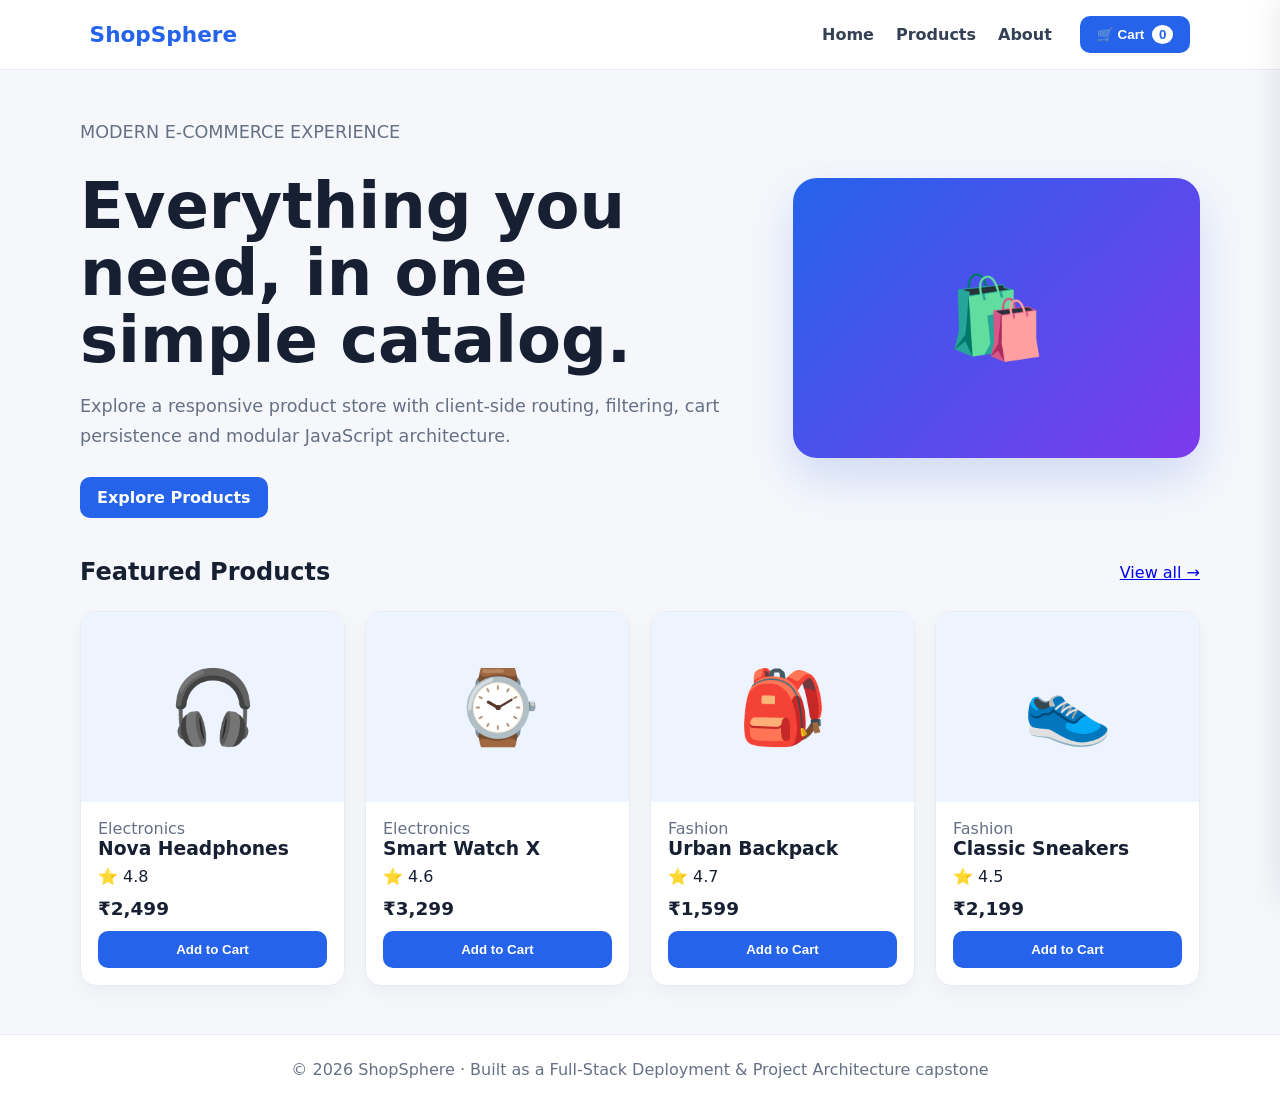
<file: E-commerce Website/index.html>
<!DOCTYPE html>
<html lang="en">
<head>
  <meta charset="UTF-8">
  <meta name="viewport" content="width=device-width, initial-scale=1.0">
  <meta name="description" content="ShopSphere - a modern responsive e-commerce product catalog">
  <title>ShopSphere | E-Commerce Catalog</title>
  <link rel="stylesheet" href="styles.css">
</head>
<body>
  <header class="navbar">
    <a class="logo" href="#/">ShopSphere</a>
    <nav>
      <a href="#/">Home</a>
      <a href="#/products">Products</a>
      <a href="#/about">About</a>
    </nav>
    <button id="cartButton" class="cart-btn">🛒 Cart <span id="cartCount">0</span></button>
  </header>

  <main id="app" class="container"></main>

  <div class="overlay"></div>
  <aside class="cart-panel">
    <div class="section-title"><h2>Your Cart</h2><button id="cartClose">✕</button></div>
    <div id="cartItems"></div>
    <div class="section-title"><strong>Total</strong><strong id="cartTotal">₹0</strong></div>
    <button class="primary" style="width:100%" onclick="alert('Demo checkout — connect a backend/payment gateway here.')">Checkout</button>
  </aside>

  <footer>
    <p>© 2026 ShopSphere · Built as a Full-Stack Deployment & Project Architecture capstone</p>
  </footer>

  <script src="app.js"></script>
</body>
</html>
</file>
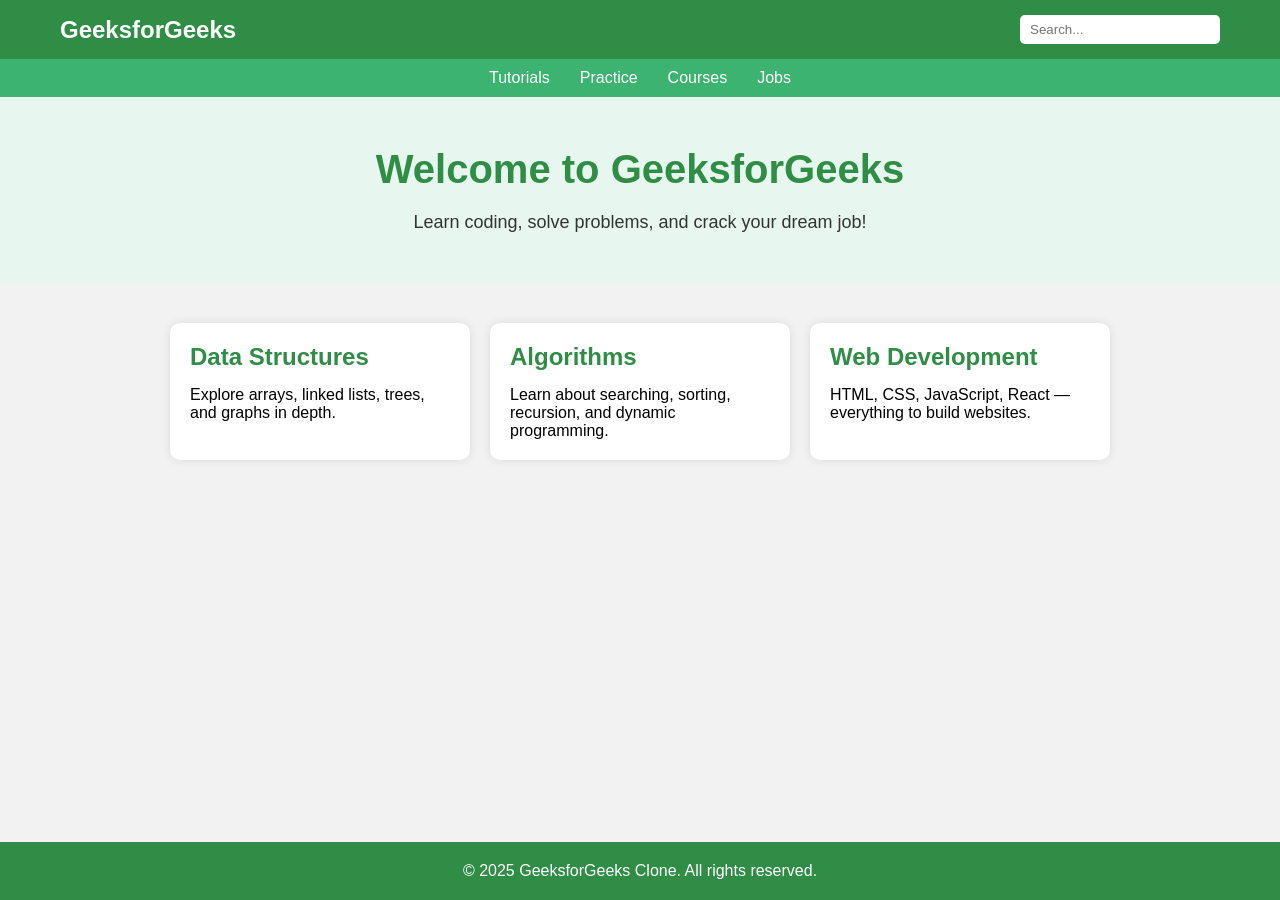
<file: gfg clone/index.html>
<!DOCTYPE html>
<html lang="en">
<head>
    <meta charset="UTF-8">
    <meta name="viewport" content="width=device-width, initial-scale=1.0">
    <title>GeeksforGeeks</title>
    <link rel="stylesheet" href="style.css">
</head>
<body>
    <header>
        
        <div class="header-content">
            <h1 class="logo">GeeksforGeeks</h1>
            <input type="text" placeholder="Search..." id="search-bar">
        </div>
    </header>    
        <nav>
            <a href="tutorials.html">Tutorials</a>
            <a href="practice.html">Practice</a>
            <a href="courses.html">Courses</a>
            <a href="jobs.html">Jobs</a>
        </nav>
    <section class="hero-content">
        <h1>Welcome to GeeksforGeeks</h1>
        <p>Learn coding, solve problems, and crack your dream job!</p>
    </section>
    <section class="main-content">

<div class="card">
      <h2>Data Structures</h2>
      <p>Explore arrays, linked lists, trees, and graphs in depth.</p>
    </div>
    <div class="card">
      <h2>Algorithms</h2>
      <p>Learn about searching, sorting, recursion, and dynamic programming.</p>
    </div>
    <div class="card">
      <h2>Web Development</h2>
      <p>HTML, CSS, JavaScript, React — everything to build websites.</p>
    </div>
    </section>
    <footer>
    <p>&copy; 2025 GeeksforGeeks Clone. All rights reserved.</p>
  </footer>
    
</body>
</html>
</file>
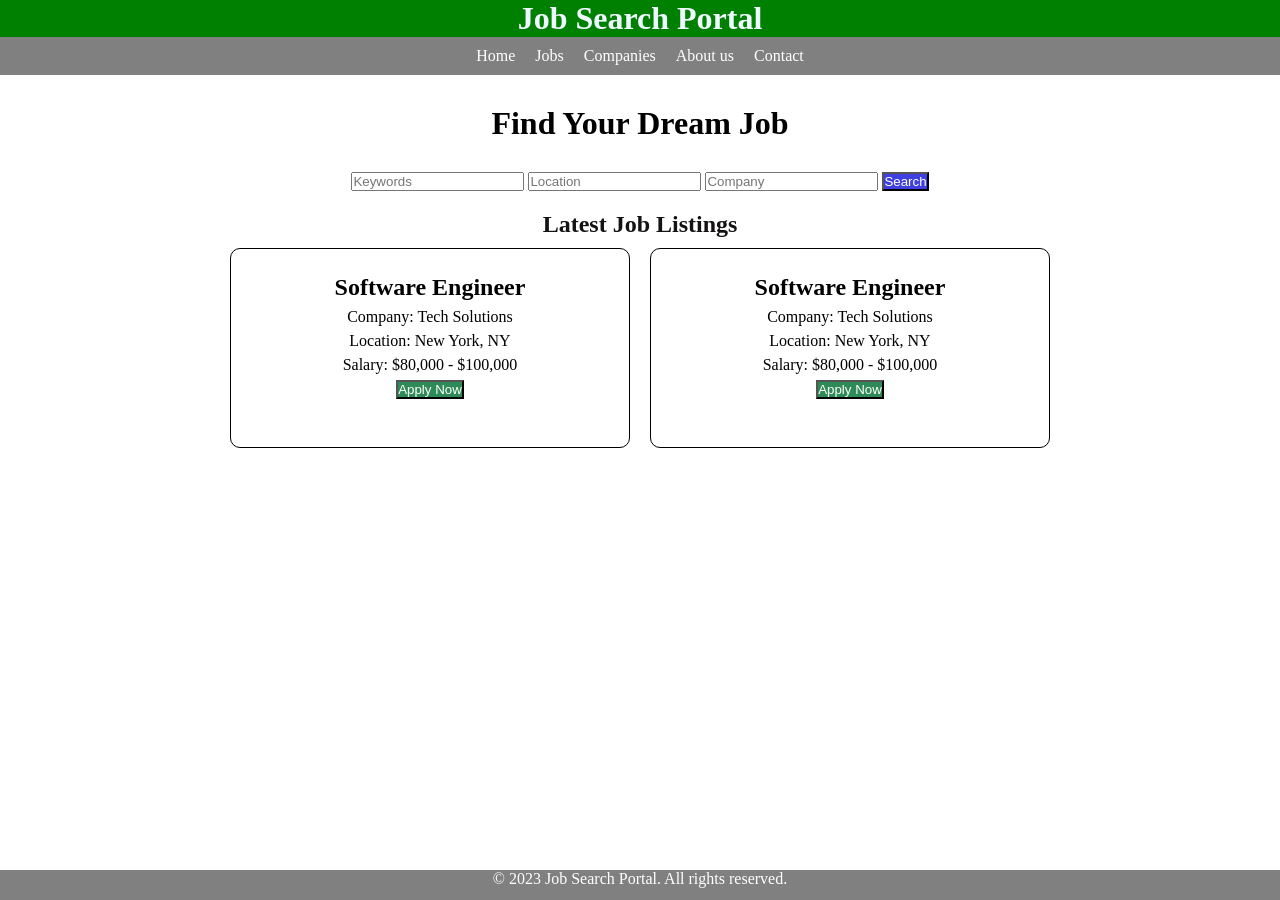
<file: job portal/index.html>
<!DOCTYPE html>
<html lang="en">
<head>
    <meta charset="UTF-8">
    <meta name="viewport" content="width=device-width, initial-scale=1.0">
    <title>Job Portal</title>
    <link rel="stylesheet" href="style.css">
</head>
<body>
    <header class="header">
        <h1>Job Search Portal</h1>
    </header>
    <nav class="navbar">
        <ul>
            <li><a href="index.html">Home</a></li>
            <li><a href="jobs.html">Jobs</a></li>
            <li><a href="companies.html">Companies</a></li>
            <li><a href="aboutus.html">About us</a></li>
            <li><a href="contact.html">Contact</a></li>
        </ul>
    </nav>
    <main>
        <h1 class="main-heading">Find Your Dream Job</h1>
        <section class="search-bar">
            <input type="text" placeholder="Keywords">
            <input type="text" placeholder="Location">
            <input type="text" placeholder="Company">
            <button>Search</button>
        </section>
        <h2 class="second-heading">Latest Job Listings</h2>

        <section class="job-listings">
            <div class="job-card">
                <h2>Software Engineer</h2>
                <p>Company: Tech Solutions</p>
                <p>Location: New York, NY</p>
                <p>Salary: $80,000 - $100,000</p>
                <button class="apply-button">Apply Now</button>
                
            </div>
            <div class="job-card">
                <h2>Software Engineer</h2>
                <p>Company: Tech Solutions</p>
                <p>Location: New York, NY</p>
                <p>Salary: $80,000 - $100,000</p>
                <button class="apply-button">Apply Now</button>
                
            </div>

        </section>
    </main>
    <footer class="footer">
        <p>&copy; 2023 Job Search Portal. All rights reserved.</p>
    </footer>
    
</body>
</html>
</file>
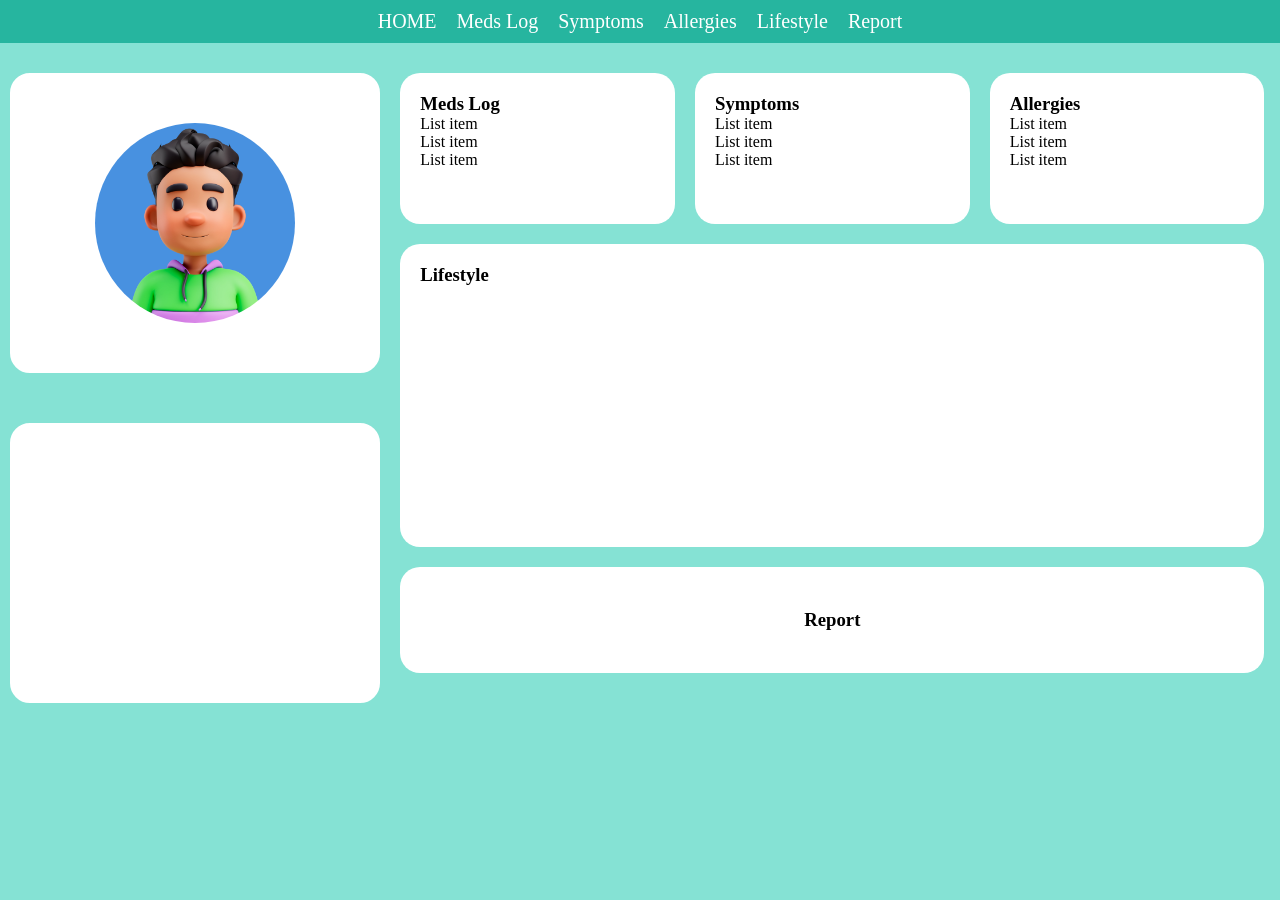
<file: MEDITRACK/index.html>
<!DOCTYPE html>
<html lang="en">

<head>
    <meta charset="UTF-8">
    <meta name="viewport" content="width=device-width, initial-scale=1.0">
    <title>MEDITRACK</title>
    <link rel="stylesheet" href="style.css">
</head>

<body>

    <div class="navbar">
        <ul>
            <li>HOME</li>
            <li>Meds Log</li>
            <li>Symptoms</li>
            <li>Allergies</li>
            <li>Lifestyle</li>
            <li>Report</li>
        </ul>
    </div>
    <div class="container">
        <div class="left">
            <div class="profile">
                <img src="profile.jpg" alt="profile image" height="200px" width="200px">
            </div>
            <div class="calendar"></div>
        </div>
        <div class="right">
            <div class="cards">
                <div class="card">
                    <h3>Meds Log</h3>
                    <p>List item</p>
                    <p>List item</p>
                    <p>List item</p>
                </div>
                <div class="card">
                    <h3>Symptoms</h3>
                    <p>List item</p>
                    <p>List item</p>
                    <p>List item</p>
                </div>
                <div class="card">
                    <h3>Allergies</h3>
                    <p>List item</p>
                    <p>List item</p>
                    <p>List item</p>
                </div>
            </div>
            <div class="lifestyle">
                <h3>Lifestyle</h3>
            </div>
            <div class="report">
                <h3>Report</h3>
            </div>
        </div>
    </div>
</body>

</html>
</file>
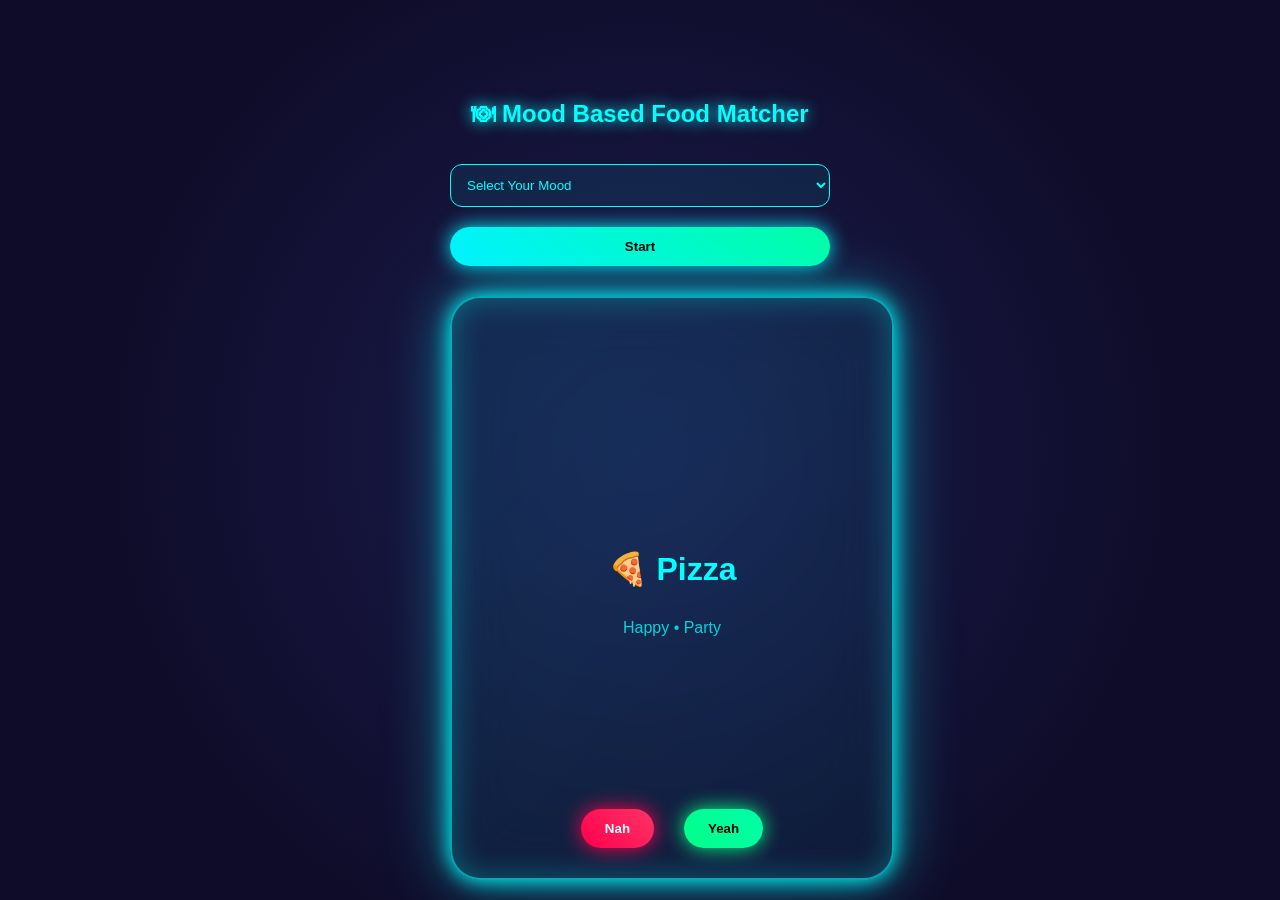
<file: mood based food/index.html>
<body>
<head>
    <link rel="stylesheet" href="style.css">
</head>
<div class="main-container">

  <h1>🍽 Mood Based Food Matcher</h1>

  <select id="moodSelect">
    <option value="">Select Your Mood</option>
    <option value="happy">Happy</option>
    <option value="sad">Sad</option>
    <option value="party">Party</option>
    <option value="lazy">Lazy</option>
    <option value="hungry">Hungry</option>
    <option value="romantic">Romantic</option>
    <option value="celebration">Celebration</option>
  </select>
  <!-- <audio id="swipeSound" src="swipe.mp3"></audio> -->


  <button onclick="start()">Start</button>

  <div class="card-stack">
    <div class="card" id="card">
      <h2 id="foodName">🍕 Pizza</h2>
      <p id="foodMood">Happy • Party</p>

      <div class="buttons">
        <button class="nah" onclick="swipe('left')">Nah</button>
        <button class="yeah" onclick="swipe('right')">Yeah</button>
      </div>
    </div>
  </div>

</div>

<script src="food.js"></script>
<script src="script.js"></script>

</body>
</file>
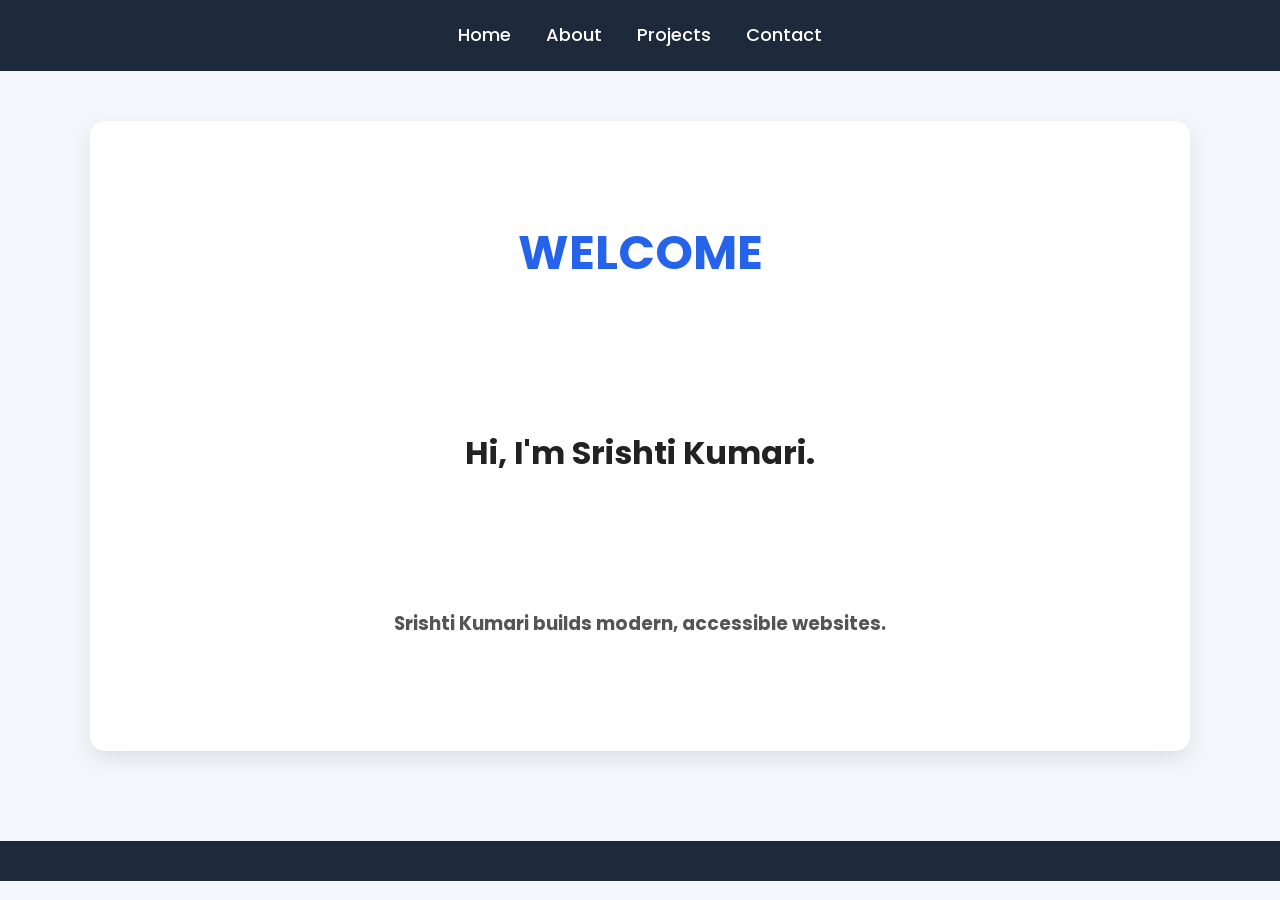
<file: Portfolio/index.html>
<!DOCTYPE html>
<html lang="en">
<head>
    <meta charset="UTF-8">
    <meta name="viewport" content="width=device-width, initial-scale=1.0">
    <meta name="description"
          content="Personal portfolio website of Srishti Kumari, a B.Tech Computer Science Engineering student learning frontend development.">

    <meta name="keywords"
          content="Srishti Kumari, Portfolio, HTML, Frontend Developer, Student">

    <meta name="author"
          content="Srishti Kumari">
    <title>Portfolio - Srishti Kumari</title>
    <link rel="stylesheet" href="style.css">
</head>
<body>
    <header>
        
            <nav aria-label="Main navigation">
                <ul>
                <li><a href="index.html">Home</a></li>
                <li><a href="about.html">About</a></li>
                <li><a href="projects.html">Projects</a></li>
                <li><a href="contact.html">Contact</a></li>
                </ul>
            </nav>
        
        
    </header>
    <main>
        <section id="index">
            <h1>WELCOME</h1>
            <h2 style="text-align:center;">Hi, I'm Srishti Kumari.</h2>
            <h3 style="text-align:center;">Srishti Kumari builds modern, accessible websites.</h3>

        </section>
    </main>
    <footer></footer>
</body>
</html>
</file>
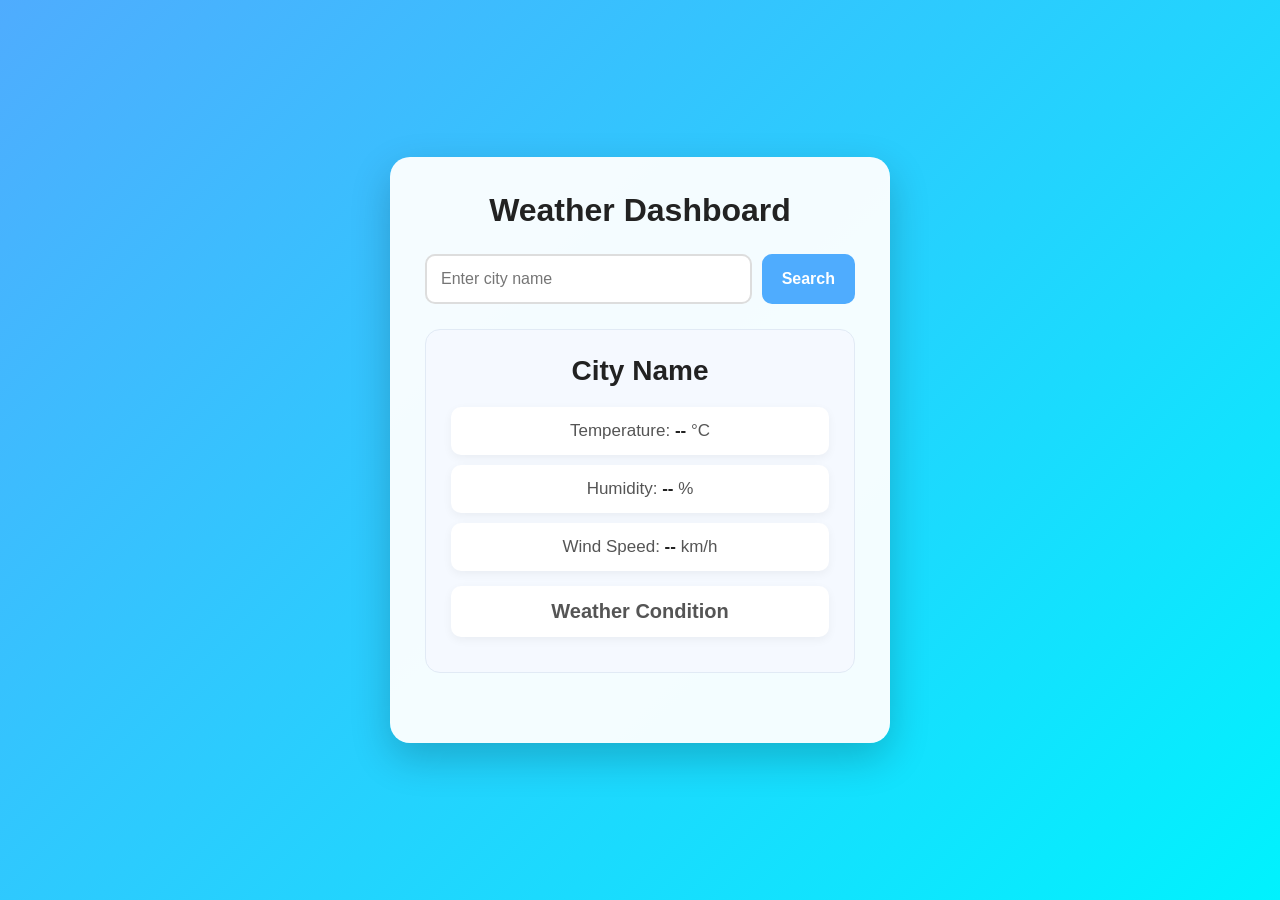
<file: Weather Dashboard/index.html>
<!DOCTYPE html>
<html lang="en">
<head>
    <meta charset="UTF-8">
    <meta name="viewport" content="width=device-width, initial-scale=1.0">
    <title>Weather Dashboard</title>

    <link rel="stylesheet" href="style.css">
</head>

<body>

    <div class="weather-container">

        <h1>Weather Dashboard</h1>

        <div class="search-box">
            <input 
                type="text" 
                id="cityInput" 
                placeholder="Enter city name"
            >

            <button id="searchButton">Search</button>
        </div>

        <div id="weatherResult">

            <h2 id="cityName">City Name</h2>

            <p>Temperature: <span id="temperature">--</span> °C</p>

            <p>Humidity: <span id="humidity">--</span> %</p>

            <p>Wind Speed: <span id="windSpeed">--</span> km/h</p>

            <p id="weatherCondition">Weather Condition</p>

        </div>

        <p id="errorMessage"></p>

    </div>

    <script src="script.js"></script>

</body>
</html>
</file>
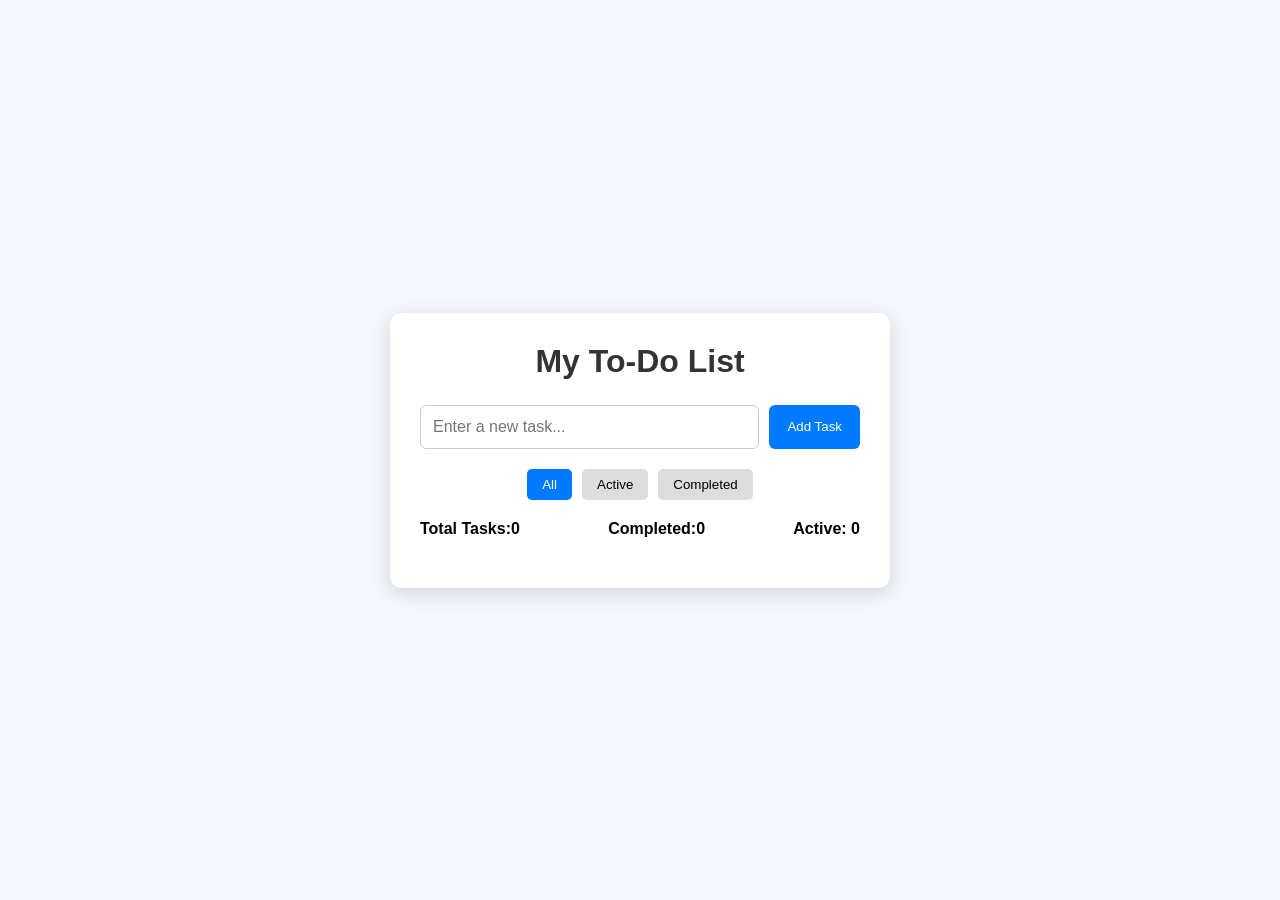
<file: working to do list/index.html>
<!DOCTYPE html>
<html lang="en">
<head>
    <meta charset="UTF-8">
    <meta name="viewport" content="width=device-width, initial-scale=1.0">
    <title>To-Do List App</title>
    <link rel="stylesheet" href="style.css">
</head>
<body>

    <div class="container">

        <h1> My To-Do List</h1>

        <div class="input-section">
            <input type="text"id="taskInput"  placeholder="Enter a new task..."  >
            <button id="addTaskBtn"> Add Task</button>
        </div>

        <div class="filter-section">
            <button class="filter-btn active" data-filter="all">All</button>
            <button class="filter-btn" data-filter="active">Active</button>
            <button class="filter-btn" data-filter="completed">Completed</button>
        </div>

        <div class="task-info">
            <p> Total Tasks:<span id="totalTasks">0</span></p>
            <p> Completed:<span id="completedTasks">0</span></p>
            <p> Active: <span id="activeTasks">0</span></p>
        </div>

        <ul id="taskList">


        </ul>

    </div>

    <script src="script.js"></script>

</body>
</html>
</file>
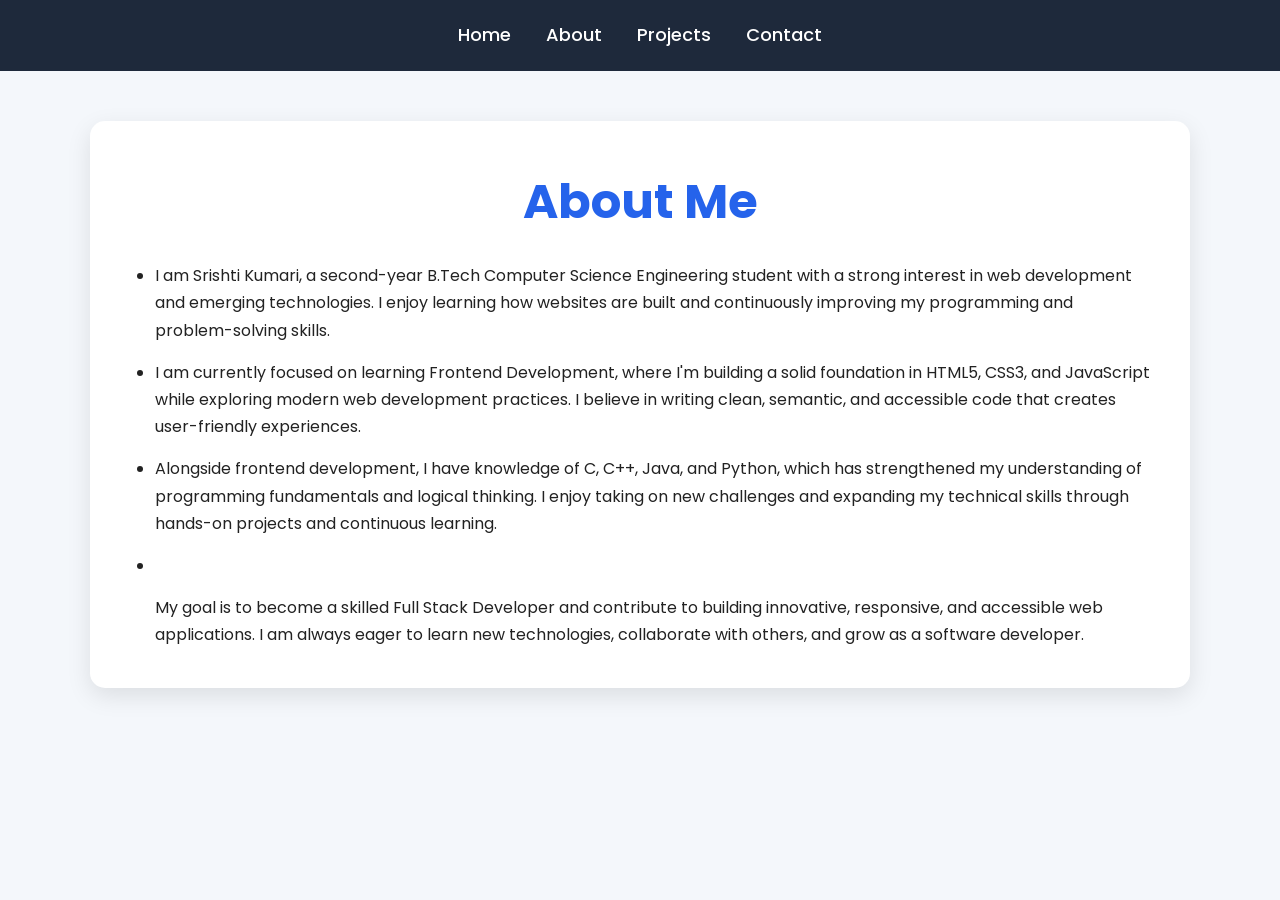
<file: Portfolio/about.html>
<!DOCTYPE html>
<html lang="en">
<head>
    <meta charset="UTF-8">
    <meta name="viewport" content="width=device-width, initial-scale=1.0">
    <title>About Me</title>
    <link rel="stylesheet" href="style.css">
</head>
<body>
    <header>
        
            <nav aria-label="Main navigation">
                <ul>
                    <li><a href="index.html">Home</a></li>
                    <li><a href="about.html">About</a></li>
                    <li><a href="projects.html">Projects</a></li>
                    <li><a href="contact.html">Contact</a></li>
                </ul>
            </nav>
        
        
    </header>
    <main>
        <section id="about">
            <h1>About Me</h1>
            <ul><li>I am Srishti Kumari, a second-year B.Tech Computer Science Engineering student with a strong interest in web development and emerging technologies. I enjoy learning how websites are built and continuously improving my programming and problem-solving skills.</li>

<li>I am currently focused on learning Frontend Development, where I'm building a solid foundation in HTML5, CSS3, and JavaScript while exploring modern web development practices. I believe in writing clean, semantic, and accessible code that creates user-friendly experiences.</li>

<li>Alongside frontend development, I have knowledge of C, C++, Java, and Python, which has strengthened my understanding of programming fundamentals and logical thinking. I enjoy taking on new challenges and expanding my technical skills through hands-on projects and continuous learning.</li>

<li></li>My goal is to become a skilled Full Stack Developer and contribute to building innovative, responsive, and accessible web applications. I am always eager to learn new technologies, collaborate with others, and grow as a software developer.</li>
</ul>
        </section>
    </main>
</body>
</html>
</file>
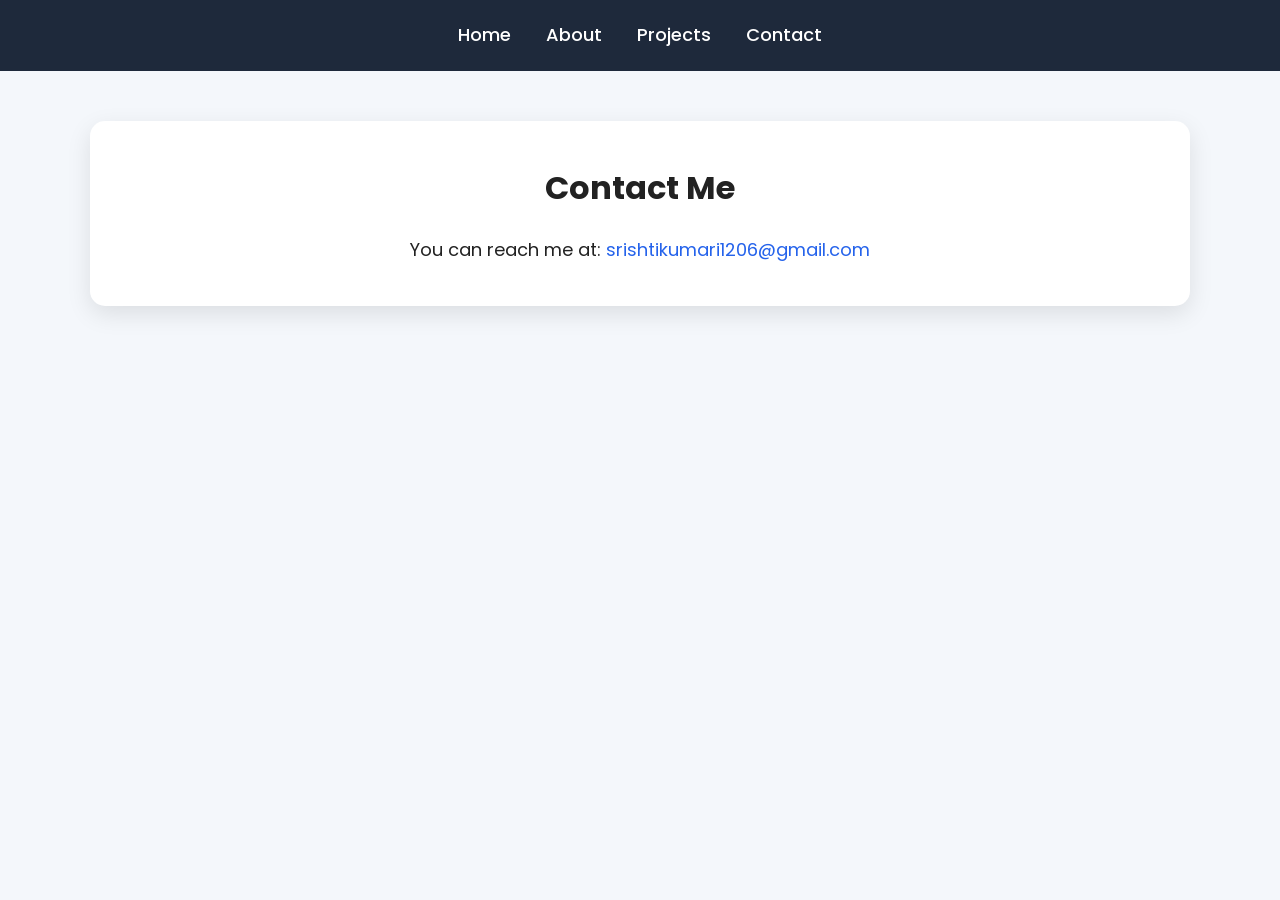
<file: Portfolio/contact.html>
<!DOCTYPE html>
<html lang="en">
<head>
    <meta charset="UTF-8">
    <meta name="viewport" content="width=device-width, initial-scale=1.0">
    <title>Contact Me</title>
    <link rel="stylesheet" href="style.css">
</head>
<body>
    <header>
        
            <nav aria-label="Main navigation">
                <ul>
                    <li><a href="index.html">Home</a></li>
                    <li><a href="about.html">About</a></li>
                    <li><a href="projects.html">Projects</a></li>
                    <li><a href="contact.html">Contact</a></li>
                </ul>
            </nav>
        
        
    </header>
    <main>
        <section id="contact">
            <h2>Contact Me</h2>
            <p>You can reach me at: <a href="mailto:srishtikumari1206@gmail.com">srishtikumari1206@gmail.com</a></p>
           
        </section>
    </main>
    
</body>
</html>
</file>
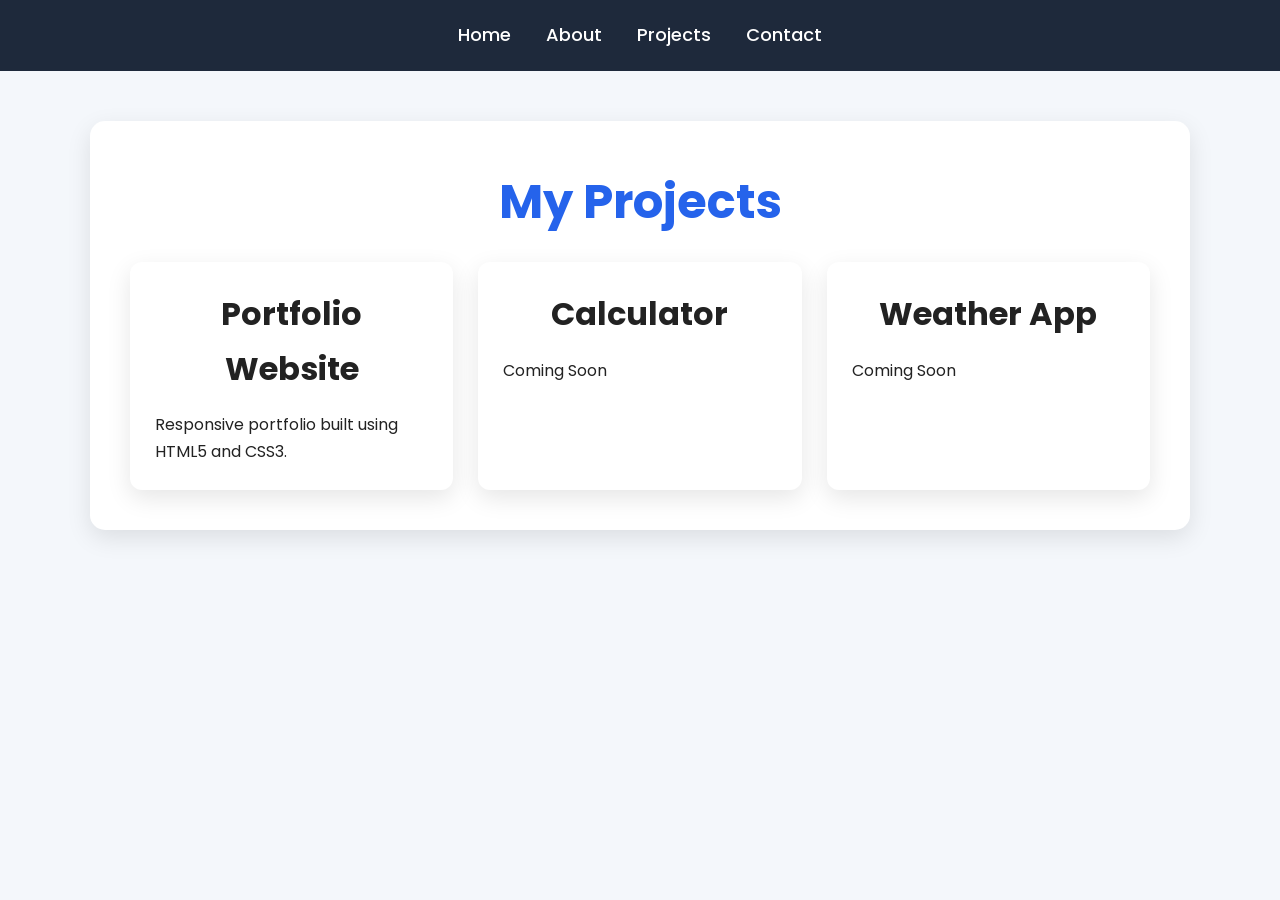
<file: Portfolio/projects.html>
<!DOCTYPE html>
<html lang="en">
<head>
    <meta charset="UTF-8">
    <meta name="viewport" content="width=device-width, initial-scale=1.0">
    <title>Projects</title>
    <link rel="stylesheet" href="style.css">
</head>
<body>
    <header>
        
            <nav aria-label="Main navigation">
                <ul>
                    <li><a href="index.html">Home</a></li>
                    <li><a href="about.html">About</a></li>
                    <li><a href="projects.html">Projects</a></li>
                    <li><a href="contact.html">Contact</a></li>
                </ul>
            </nav>
        
        
    </header>
    <main>
  
           <section id="projects">

<h1>My Projects</h1>

<div class="cards">

<div class="card">
<h2>Portfolio Website</h2>
<p>Responsive portfolio built using HTML5 and CSS3.</p>
</div>

<div class="card">
<h2>Calculator</h2>
<p>Coming Soon</p>
</div>

<div class="card">
<h2>Weather App</h2>
<p>Coming Soon</p>
</div>

</div>

</section>
        
    </main>
</body>
</html>
</file>
<file: E-commerce Website/styles.css>
*{box-sizing:border-box;margin:0;padding:0}
:root{font-family:Inter,system-ui,-apple-system,BlinkMacSystemFont,"Segoe UI",sans-serif;color:#172033;background:#f5f7fb}
body{min-height:100vh}
.navbar{position:sticky;top:0;z-index:10;display:flex;align-items:center;gap:28px;padding:16px 7%;background:#fff;border-bottom:1px solid #e8ebf2}
.logo{font-size:1.35rem;font-weight:800;color:#2563eb;text-decoration:none;margin-right:auto}
nav{display:flex;gap:22px}
nav a{color:#344054;text-decoration:none;font-weight:600}
nav a:hover{color:#2563eb}
.cart-btn,.primary{border:0;border-radius:10px;background:#2563eb;color:white;padding:11px 17px;font-weight:700;cursor:pointer}
.cart-btn span{background:white;color:#2563eb;border-radius:50%;padding:2px 7px;margin-left:4px}
.container{width:min(1120px,92%);margin:0 auto;padding:48px 0;min-height:calc(100vh - 135px)}
.hero{display:grid;grid-template-columns:1.25fr .75fr;gap:35px;align-items:center;margin-bottom:40px}
.hero h1{font-size:clamp(2.2rem,5vw,4rem);line-height:1.05;margin-bottom:18px}
.hero p{font-size:1.1rem;color:#667085;line-height:1.7;margin-bottom:25px}
.hero-card{background:linear-gradient(135deg,#2563eb,#7c3aed);color:#fff;border-radius:24px;padding:40px;min-height:280px;display:flex;align-items:center;justify-content:center;font-size:5rem;box-shadow:0 20px 45px #1d4ed82b}
.section-title{display:flex;justify-content:space-between;align-items:center;margin:25px 0}
.filters{display:flex;gap:12px;margin-bottom:25px}
.filters input,.filters select{padding:12px 14px;border:1px solid #d9dee9;border-radius:10px;background:white;outline:none}
.filters input{flex:1}
.grid{display:grid;grid-template-columns:repeat(4,1fr);gap:20px}
.card{background:white;border:1px solid #e8ebf2;border-radius:16px;overflow:hidden;box-shadow:0 8px 22px #1018280a;transition:.2s}
.card:hover{transform:translateY(-4px);box-shadow:0 14px 28px #10182812}
.product-img{height:190px;background:#eef4ff;display:grid;place-items:center;font-size:4.5rem}
.card-body{padding:17px}
.card h3{margin-bottom:8px}
.muted{color:#667085}
.price{font-size:1.15rem;font-weight:800;margin:12px 0}
.card .primary{width:100%}
.about{background:white;padding:35px;border-radius:20px;line-height:1.8}
.cart-panel{position:fixed;right:0;top:0;height:100%;width:min(390px,92%);background:white;z-index:30;padding:25px;box-shadow:-15px 0 35px #10182825;transform:translateX(105%);transition:.25s}
.cart-panel.open{transform:translateX(0)}
.overlay{position:fixed;inset:0;background:#10182866;z-index:20;display:none}
.overlay.show{display:block}
.cart-item{display:flex;justify-content:space-between;gap:12px;padding:15px 0;border-bottom:1px solid #eee}
.empty{text-align:center;padding:60px 10px;color:#667085}
footer{text-align:center;padding:25px;background:#fff;color:#667085;border-top:1px solid #e8ebf2}
@media(max-width:850px){.grid{grid-template-columns:repeat(2,1fr)}.hero{grid-template-columns:1fr}.hero-card{min-height:200px}.navbar{padding:14px 4%;gap:12px}nav{gap:12px;font-size:.9rem}}
@media(max-width:520px){.grid{grid-template-columns:1fr}.navbar{flex-wrap:wrap}.logo{margin-right:0}.filters{flex-direction:column}.container{padding-top:28px}}
</file>
<file: gfg clone/style.css>
*{
    margin:0;
    padding:0;
    box-sizing:border-box;
}
body{
    font-family:'Segoe UI', sans-serif;
    background-color:#f2f2f2;
}
header{
    background-color:#2f8d46;
    color:white;
    padding:15px 0;
}
.header-content{
    max-width:1200px;
    margin:auto;
    padding:0 20px;
    display:flex;
    justify-content:space-between;
    align-items:center;

}
input{
    float:right;
    
}
.logo{
    font-size:1.5em;
    font-weight:bold;
}
#search-bar{
    border:none;
    padding:7px 10px;
    border-radius:5px;
    width:200px;
}
nav{
    background-color:#3cb371;
    justify-content:center;
    display:flex;
}
nav a{
    color:white;
    text-decoration:none;
    justify-content:center;
    flex-wrap:wrap;
    padding:10px 0px;
    margin:0 15px;
    font-weight:500;

}
nav a:hover{
    color:#2c3e50;
}
.hero-content{
    background-color:#e7f7ef;
    text-align:center;
    padding:50px 20px;
}
.hero-content h1{
    font-size:2.5em;
    margin-bottom:20px;
    color:#2f8d46;
}
.hero-content p {
  font-size: 18px;
  color: #333;
}
.main-content{
    display:flex;
    justify-content:center;
    flex-wrap:wrap;
    gap:20px;
    padding:40px 20px;
}
.card{
    background: white;
  width: 300px;
  border-radius: 10px;
  padding: 20px;
  box-shadow: 0 0 10px rgba(0,0,0,0.1);
}
.card h2{
    color:#2f8d46;
    margin-bottom:15px;
}
footer{
    background-color: #2f8d46;
  color: white;
  text-align: center;
  padding: 20px;
  position:fixed;
  bottom:0px;
  width:100%;
}
</file>
<file: job portal/style.css>
*{
    margin:0;
    padding:0;

}
.header{
    text-align:center;
    color:aliceblue;
    background-color: green;

}
.navbar{
    background-color:grey;
    color:white;
    padding:10px;

}
.navbar ul{
    display:flex;
    list-style:none;
    gap:20px;
    justify-content:center;

}
a{
    color:white;
    text-decoration:none;

}
.main-heading{
    margin:30px;
    color:black;
    text-align:center;

}
.search-bar{
    justify-content:center;
    gap:30px;
    text-align:center;

}
button{
    color:white;
    background-color:rgb(64, 64, 224);

}
.second-heading{
    text-align:center;
    color:rgb(20, 18, 18);
    margin-top:20px;

}
.job-card{
    border:1px solid black;
    box-sizing: border-box;
    height:200px;
    width:400px;
    padding:20px;
    border-radius:10px;
    margin:10px;
    justify-content:center;
    text-align:center;
    line-height:1.5;
    
}
.job-listings{
    display:flex;
    justify-content:center;
}
.apply-button{
    color:white;
    background-color:seagreen;

}
.footer{
    background-color:grey;
    color:white;
    text-align:center;
    bottom:0;
    left:0;
    width:100%;
    height:30px;
    justify-content:center;
    position:fixed;


}
</file>
<file: MEDITRACK/style.css>
*{
    margin:0px;
    padding:0px;
    box-sizing: border-box;
}
.navbar{
    background-color:#26B59F;
    position:sticky;
    top:0px;
}
ul{
    list-style-type: none;
    display:flex;
    gap:20px;
    justify-content: center;
    padding:10px;
}
li{
    color:white;
    font-size: 20px;
}
body{
    background-color:#85E2D4;
}
.container{
    width:98%;
    display:grid;
    grid-template-columns: 30% 70%;
    gap:20px;
    margin-top:20px;   
    height:calc(100% - 60px);
    padding:10px 10px;
    box-sizing:border-box
    
}
.left{
    border-radius:20px;
    display:grid;
    grid-template-rows: 55% 45%;
    gap:20px;
    /* height:100%; */
}
.right{
    border-radius:20px;
    display:grid;
    grid-template-rows: 1fr 2fr  0.7fr;
    gap:20px;
    height:100%;

}
.profile{
    border:2px solid white;
    border-radius:20px;
    display:flex;
    justify-content: center;
    align-items: center;
    background-color: white;
    height:300px;
}
.calendar{
    border:2px solid white;
    border-radius:20px;
    height:280px;
    background-color: white;
    padding:20px;
}
img{
    border-radius:50%;
}
.cards{
    display:grid;
    grid-template-columns: repeat(3, 1fr);
    gap:20px;
    height:100%;
}
.card{
    background-color: white;
    border-radius:20px;
    padding:20px;
    height:100%;

}
.lifestyle{
    background-color: white;
    border-radius:20px;
    padding:20px;
    height:100%;

}
.report{
    background-color: white;
    border-radius:20px;
    height:100%;
    display:flex;
    justify-content: center;
    align-items: center;
}
</file>
<file: mood based food/style.css>
body {
  margin: 0;
  height: 100vh;
  background: radial-gradient(circle at center, #1b1b4d, #0f0c29 70%);
  font-family: Arial, sans-serif;
  color: cyan;

  display: flex;
  justify-content: center;
  align-items: center;
}

.main-container {
  width: 100%;
  max-width: 380px;
  display: flex;
  flex-direction: column;
  align-items: center;
  gap: 20px;
  text-align: center;
}

h1 {
  font-size: 24px;
  text-shadow: 0 0 15px cyan;
}

select {
  width: 100%;
  padding: 12px;
  border-radius: 12px;
  border: 1px solid cyan;
  background: rgba(0, 255, 255, 0.08);
  color: cyan;
  backdrop-filter: blur(10px);
  outline: none;
}

.main-container > button {
  width: 100%;
  padding: 12px;
  border-radius: 20px;
  border: none;
  font-weight: bold;
  cursor: pointer;
  background: linear-gradient(45deg, #00f2ff, #00ffa6);
  box-shadow: 0 0 20px #00f2ff;
  transition: 0.3s;
}

.main-container > button:hover {
  transform: scale(1.05);
}

.card-stack {
  position: relative;
  width: 100%;
  height: 520px;
  margin-top: 10px;
}

.card {
  position: absolute;
  width: 100%;
  height: 100%;
  border-radius: 30px;
  padding: 30px;

  background: linear-gradient(
    135deg,
    rgba(0, 255, 255, 0.1),
    rgba(0, 255, 255, 0.05)
  );

  border: 2px solid rgba(0, 255, 255, 0.6);
  backdrop-filter: blur(30px);

  box-shadow:
    0 0 20px cyan,
    0 0 60px rgba(0, 255, 255, 0.5),
    inset 0 0 30px rgba(0, 255, 255, 0.3);

  display: flex;
  flex-direction: column;
  justify-content: center;
  align-items: center;

  transition: transform 0.4s ease, opacity 0.4s ease;
}

.card h2 {
  font-size: 32px;
  margin-bottom: 15px;
}

.card p {
  font-size: 16px;
  opacity: 0.8;
}

.buttons {
  position: absolute;
  bottom: 30px;
  display: flex;
  gap: 30px;
}

.nah, .yeah {
  padding: 12px 24px;
  border-radius: 50px;
  border: none;
  font-weight: bold;
  cursor: pointer;
  transition: 0.3s;
}

.nah {
  background: linear-gradient(45deg, #ff004c, #ff3366);
  box-shadow: 0 0 20px #ff004c;
  color: white;
}

.yeah {
  background: linear-gradient(45deg, #00ff88, #00ffaa);
  box-shadow: 0 0 20px #00ff88;
  color: black;
}

.nah:hover, .yeah:hover {
  transform: scale(1.15);
}

/* ===== SLIDE ANIMATION ===== */
.swipe-left {
  transform: translateX(-120%) rotate(-25deg);
  opacity: 0;
}

.swipe-right {
  transform: translateX(120%) rotate(25deg);
  opacity: 0;
}
</file>
<file: Portfolio/style.css>
@import url('https://fonts.googleapis.com/css2?family=Poppins:wght@300;400;500;600;700&display=swap');

:root{
    --primary:#2563eb;
    --secondary:#1e293b;
    --background:#f4f7fb;
    --card:#ffffff;
    --text:#222;
    --light:#f8fafc;
    --shadow:0 8px 25px rgba(0,0,0,.1);
}

.dark{
    --background:#0f172a;
    --card:#1e293b;
    --text:#ffffff;
    --secondary:#111827;
}

*{
    margin:0;
    padding:0;
    box-sizing:border-box;
}

html{
    scroll-behavior:smooth;
}

body{
    font-family:'Poppins',sans-serif;
    background:var(--background);
    color:var(--text);
    line-height:1.7;
}

header{
    background:var(--secondary);
    padding:20px;
    position:sticky;
    top:0;
    z-index:100;
}

nav ul{
    list-style:none;
    display:flex;
    justify-content:center;
    align-items:center;
    gap:35px;
}

nav a{
    text-decoration:none;
    color:white;
    font-size:18px;
    transition:.3s;
    font-weight:500;
}

nav a:hover{
    color:#60a5fa;
}

main{
    width:90%;
    max-width:1100px;
    margin:auto;
    padding:50px 0;
}

section{
    background:var(--card);
    padding:40px;
    border-radius:15px;
    margin-bottom:40px;
    box-shadow:var(--shadow);
}

h1{
    font-size:3rem;
    text-align:center;
    color:var(--primary);
    margin-bottom:20px;
}

h2{
    text-align:center;
    font-size:2rem;
    margin-bottom:15px;
}

h3{
    text-align:center;
    color:#555;
    margin-bottom:20px;
}

#index{
    display:grid;
    place-items:center;
    min-height:70vh;
}

#index h1{
    animation:fadeIn 1s ease;
}

#index h2{
    margin-top:10px;
}

#index h3{
    margin-top:10px;
}

#about ul{
    padding-left:25px;
}

#about li{
    margin-bottom:15px;
}

table{
    width:100%;
    border-collapse:collapse;
    margin-top:20px;
}

th{
    background:var(--primary);
    color:white;
}

th,td{
    border:1px solid #ddd;
    padding:15px;
    text-align:center;
}

tr:nth-child(even){
    background:#f7f7f7;
}

tr:hover{
    background:#dbeafe;
}

#contact{
    text-align:center;
}

#contact p{
    margin-top:20px;
    font-size:18px;
}

#contact a{
    color:var(--primary);
    text-decoration:none;
}

#contact a:hover{
    text-decoration:underline;
}

button{
    padding:12px 28px;
    background:var(--primary);
    color:white;
    border:none;
    border-radius:8px;
    cursor:pointer;
    transition:.3s;
    font-size:16px;
}

button:hover{
    transform:translateY(-4px);
    background:#1d4ed8;
}

footer{
    text-align:center;
    padding:20px;
    background:var(--secondary);
    color:white;
}

.cards{
    display:grid;
    grid-template-columns:repeat(auto-fit,minmax(250px,1fr));
    gap:25px;
}

.card{
    background:white;
    padding:25px;
    border-radius:12px;
    box-shadow:var(--shadow);
    transition:.3s;
}

.card:hover{
    transform:translateY(-10px);
}

img{
    max-width:100%;
    border-radius:10px;
}

a{
    transition:.3s;
}


@keyframes fadeIn{

    from{
        opacity:0;
        transform:translateY(30px);
    }

    to{
        opacity:1;
        transform:translateY(0);
    }

}

@media (max-width:768px){

    nav ul{
        flex-direction:column;
        gap:15px;
    }

    h1{
        font-size:2.2rem;
    }

    h2{
        font-size:1.6rem;
    }

    h3{
        font-size:1.1rem;
    }

    section{
        padding:25px;
    }

    table{
        font-size:14px;
    }

}

@media (min-width:1024px){

    main{
        display:grid;
        grid-template-columns:1fr;
        gap:30px;
    }

}
</file>
<file: Weather Dashboard/style.css>
* {
    margin: 0;
    padding: 0;
    box-sizing: border-box;
}

body {
    font-family: Arial, sans-serif;
    min-height: 100vh;
    background: linear-gradient(135deg, #4facfe, #00f2fe);

    display: flex;
    justify-content: center;
    align-items: center;

    padding: 20px;
}

.weather-container {
    width: 100%;
    max-width: 500px;

    background: rgba(255, 255, 255, 0.95);
    padding: 35px;

    border-radius: 20px;

    box-shadow: 0 15px 40px rgba(0, 0, 0, 0.2);

    text-align: center;
}

h1 {
    color: #222;
    font-size: 32px;
    margin-bottom: 25px;
}


/* Search Section */

.search-box {
    display: flex;
    gap: 10px;
    margin-bottom: 25px;
}

#cityInput {
    flex: 1;

    padding: 14px;

    border: 2px solid #ddd;
    border-radius: 10px;

    font-size: 16px;

    outline: none;

    transition: 0.3s;
}

#cityInput:focus {
    border-color: #4facfe;
}

#searchButton {
    padding: 14px 20px;

    border: none;
    border-radius: 10px;

    background: #4facfe;
    color: white;

    font-size: 16px;
    font-weight: bold;

    cursor: pointer;

    transition: 0.3s;
}

#searchButton:hover {
    background: #2389e8;
    transform: translateY(-2px);
}

#searchButton:active {
    transform: translateY(0);
}


/* Weather Result */

#weatherResult {
    background: #f5f9ff;

    padding: 25px;

    border-radius: 15px;

    border: 1px solid #e1eaf5;
}

#cityName {
    font-size: 28px;
    color: #222;

    margin-bottom: 20px;
}


/* Weather Information */

#weatherResult p {
    background: white;

    padding: 14px;

    margin: 10px 0;

    border-radius: 10px;

    color: #555;

    font-size: 17px;

    box-shadow: 0 3px 10px rgba(0, 0, 0, 0.05);
}

#temperature,
#humidity,
#windSpeed {
    font-weight: bold;
    color: #222;
}

#weatherCondition {
    font-size: 20px !important;
    font-weight: bold;

    margin-top: 15px !important;
}


/* Error Message */

#errorMessage {
    margin-top: 15px;

    color: #e63946;

    font-weight: bold;

    min-height: 20px;
}


/* Mobile Responsive Design */

@media (max-width: 600px) {

    body {
        padding: 15px;
    }

    .weather-container {
        padding: 25px 20px;
    }

    h1 {
        font-size: 26px;
    }

    .search-box {
        flex-direction: column;
    }

    #cityInput,
    #searchButton {
        width: 100%;
    }

    #cityName {
        font-size: 24px;
    }

    #weatherResult p {
        font-size: 16px;
    }
}


/* Very Small Screens */

@media (max-width: 350px) {

    .weather-container {
        padding: 20px 15px;
    }

    h1 {
        font-size: 23px;
    }

    #weatherResult {
        padding: 15px;
    }
}
</file>
<file: working to do list/style.css>
*{
    margin:0;
    padding:0;
    box-sizing:border-box;
    font-family:Arial, Helvetica, sans-serif;
}

body{
    background:#f4f7fb;
    display:flex;
    justify-content:center;
    align-items:center;
    min-height:100vh;
}

.container{
    width:500px;
    background:white;
    padding:30px;
    border-radius:12px;
    box-shadow:0 5px 20px rgba(0,0,0,0.15);
}

h1{
    text-align:center;
    margin-bottom:25px;
    color:#333;
}

.input-section{
    display:flex;
    gap:10px;
    margin-bottom:20px;
}

#taskInput{
    flex:1;
    padding:12px;
    border:1px solid #ccc;
    border-radius:6px;
    font-size:16px;
}

#addTaskBtn{
    padding:12px 18px;
    background:#007bff;
    color:white;
    border:none;
    border-radius:6px;
    cursor:pointer;
    transition:0.3s;
}

#addTaskBtn:hover{
    background:#0056b3;
}

.filter-section{
    display:flex;
    justify-content:center;
    gap:10px;
    margin-bottom:20px;
}

.filter-btn{
    padding:8px 15px;
    border:none;
    background:#ddd;
    cursor:pointer;
    border-radius:5px;
}

.filter-btn.active{
    background:#007bff;
    color:white;
}

.task-info{
    display:flex;
    justify-content:space-between;
    margin-bottom:20px;
    font-weight:bold;
}

#taskList{
    list-style:none;
}

.task{
    display:flex;
    justify-content:space-between;
    align-items:center;
    background:#f8f9fa;
    padding:12px;
    margin-bottom:10px;
    border-radius:6px;
}

.task.completed span{
    text-decoration:line-through;
    color:gray;
}

.buttons button{
    margin-left:5px;
    padding:6px 10px;
    border:none;
    border-radius:4px;
    cursor:pointer;
}

.edit{
    background:#ffc107;
}

.delete{
    background:#dc3545;
    color:white;
}

.complete{
    background:#28a745;
    color:white;
}
</file>
